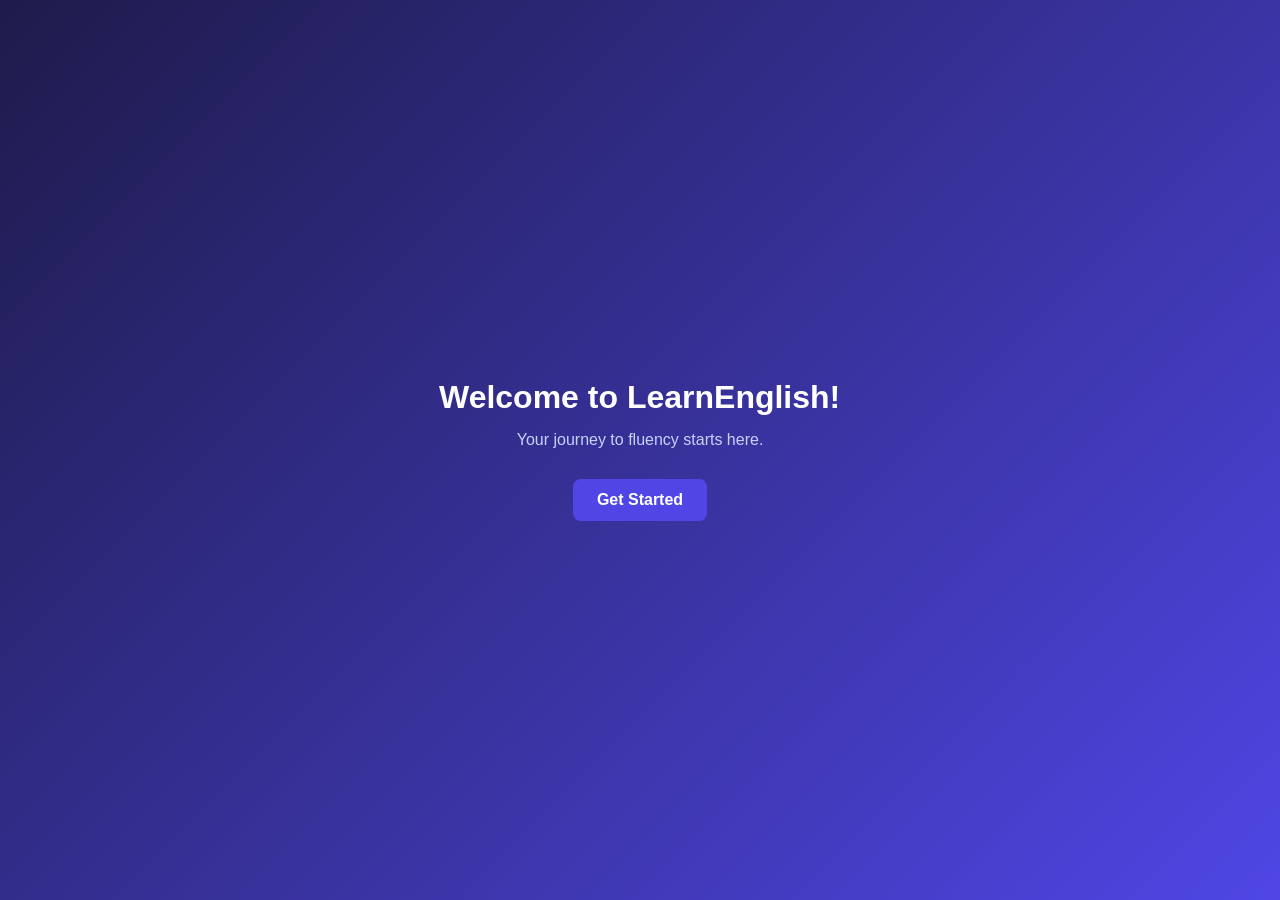
<file: index.html>
<!DOCTYPE html>
<html lang="en">
<head>
    <meta charset="UTF-8">
    <meta name="viewport" content="width=device-width, initial-scale=1.0">
    <meta http-equiv="Content-Security-Policy" content="default-src 'self'; style-src 'self' https://fonts.googleapis.com; font-src https://fonts.gstatic.com;">
    <title>LearnEnglish - Master the Language</title>
    <link rel="stylesheet" href="styles.css">
    <link href="https://fonts.googleapis.com/css2?family=Poppins:wght@400;600;700&display=swap" rel="stylesheet">
</head>
<body>

    <div id="welcome-overlay" class="overlay">
        <div class="welcome-box">
            <h1 class="pop-in">Welcome to LearnEnglish!</h1>
            <p class="fade-in-delayed">Your journey to fluency starts here.</p>
            <button id="start-btn" class="btn pulse">Get Started</button>
        </div>
    </div>

    <div id="main-content" class="hidden">
        <header>
            <div class="logo">Learn<span>English</span></div>
            <div class="user-profile" id="user-badge">Guest User</div>
        </header>

        <main class="container">
            <section class="intro-card">
                <h2>Test Your English Skills</h2>
                <p>Select an answer carefully. Security protocols are active to ensure fair scoring.</p>
            </section>

            <section class="quiz-container">
                <div class="quiz-header">
                    <span id="question-number">Question 1 of 3</span>
                    <div class="progress-bar"><div id="progress"></div></div>
                </div>
                
                <div id="quiz-body">
                    <h3 id="question-text">Loading question...</h3>
                    <div class="options-grid" id="options-container">
                        </div>
                </div>

                <div class="quiz-footer">
                    <button id="submit-btn" class="btn disabled" disabled>Submit Answer</button>
                    <button id="next-btn" class="btn hidden">Next Question</button>
                </div>
            </section>

            <section id="result-container" class="hidden scale-up">
                <h2>Quiz Completed! 🎉</h2>
                <p>Your Secure Score: <span id="score-display">0</span>%</p>
                <button id="retry-btn" class="btn">Try Again</button>
            </section>
        </main>
    </div>

    <script src="auth.js" defer></script>
    <script src="quiz.js" defer></script>
</body>
</html>
</file>
<file: styles.css>
:root {
    --primary: #4f46e5;
    --primary-hover: #4338ca;
    --background: #f8fafc;
    --surface: #ffffff;
    --text: #0f172a;
    --text-muted: #64748b;
    --success: #22c55e;
    --border: #e2e8f0;
}

* {
    box-sizing: border-box;
    margin: 0;
    padding: 0;
    font-family: 'Poppins', sans-serif;
}

body {
    background-color: var(--background);
    color: var(--text);
    overflow-x: hidden;
}

/* Animations */
@keyframes popIn {
    0% { transform: scale(0.8); opacity: 0; }
    100% { transform: scale(1); opacity: 1; }
}

@keyframes fadeIn {
    0% { opacity: 0; transform: translateY(10px); }
    100% { opacity: 1; transform: translateY(0); }
}

@keyframes pulse {
    0% { transform: scale(1); box-shadow: 0 0 0 0 rgba(79, 70, 229, 0.4); }
    70% { transform: scale(1.05); box-shadow: 0 0 0 10px rgba(79, 70, 229, 0); }
    100% { transform: scale(1); box-shadow: 0 0 0 0 rgba(79, 70, 229, 0); }
}

/* Welcome Screen Overlay */
.overlay {
    position: fixed;
    top: 0; left: 0; width: 100%; height: 100%;
    background: linear-gradient(135deg, #1e1b4b 0%, #4f46e5 100%);
    display: flex; justify-content: center; align-items: center;
    z-index: 9999;
    transition: opacity 0.5s ease, visibility 0.5s;
}

.welcome-box {
    text-align: center;
    color: white;
}

.pop-in { animation: popIn 0.8s cubic-bezier(0.34, 1.56, 0.64, 1) forwards; }
.fade-in-delayed { opacity: 0; animation: fadeIn 0.8s ease 0.5s forwards; margin: 15px 0 30px; color: #c7d2fe;}

/* Layout & Components */
header {
    background: var(--surface);
    padding: 20px 5%;
    display: flex; justify-content: space-between; align-items: center;
    box-shadow: 0 1px 3px rgba(0,0,0,0.05);
}

.logo { font-size: 24px; font-weight: 700; color: var(--text); }
.logo span { color: var(--primary); }
.user-badge { font-weight: 600; padding: 5px 15px; background: #e0e7ff; color: var(--primary); border-radius: 20px;}

.container { max-width: 800px; margin: 40px auto; padding: 0 20px; }
.intro-card { margin-bottom: 30px; animation: fadeIn 0.6s ease; }
.intro-card h2 { margin-bottom: 8px; }
.intro-card p { color: var(--text-muted); }

.quiz-container {
    background: var(--surface);
    border-radius: 16px;
    padding: 30px;
    box-shadow: 0 4px 6px -1px rgba(0,0,0,0.05), 0 2px 4px -1px rgba(0,0,0,0.03);
    animation: fadeIn 0.8s ease;
}

.quiz-header { margin-bottom: 25px; }
.progress-bar { background: var(--border); height: 8px; border-radius: 4px; margin-top: 10px; overflow: hidden; }
#progress { background: var(--primary); height: 100%; width: 0%; transition: width 0.4s ease; }

.options-grid { display: grid; grid-template-columns: 1fr; gap: 12px; margin: 20px 0; }

.option-btn {
    background: var(--surface);
    border: 2px solid var(--border);
    padding: 16px; border-radius: 8px; text-align: left; font-size: 16px;
    cursor: pointer; transition: all 0.2s ease;
}
.option-btn:hover:not(:disabled) { border-color: var(--primary); background: #f5f3ff; }
.option-btn.selected { border-color: var(--primary); background: #eef2ff; font-weight: 600; }
.option-btn.correct { background: #dcfce7; border-color: var(--success); color: #14532d; }
.option-btn.incorrect { background: #fee2e2; border-color: #ef4444; color: #7f1d1d; }

.btn {
    background: var(--primary); color: white; border: none; padding: 12px 24px;
    font-size: 16px; font-weight: 600; border-radius: 8px; cursor: pointer; transition: background 0.2s;
}
.btn:hover:not(:disabled) { background: var(--primary-hover); }
.btn.disabled, .btn:disabled { background: var(--border); color: var(--text-muted); cursor: not-allowed; }
.pulse { animation: pulse 2s infinite; }

/* Utilities */
.hidden { display: none !important; opacity: 0; }
.fade-out { opacity: 0; visibility: hidden; }
.scale-up { animation: popIn 0.5s ease forwards; text-align: center; padding: 40px; background: white; border-radius: 16px;}
</file>
